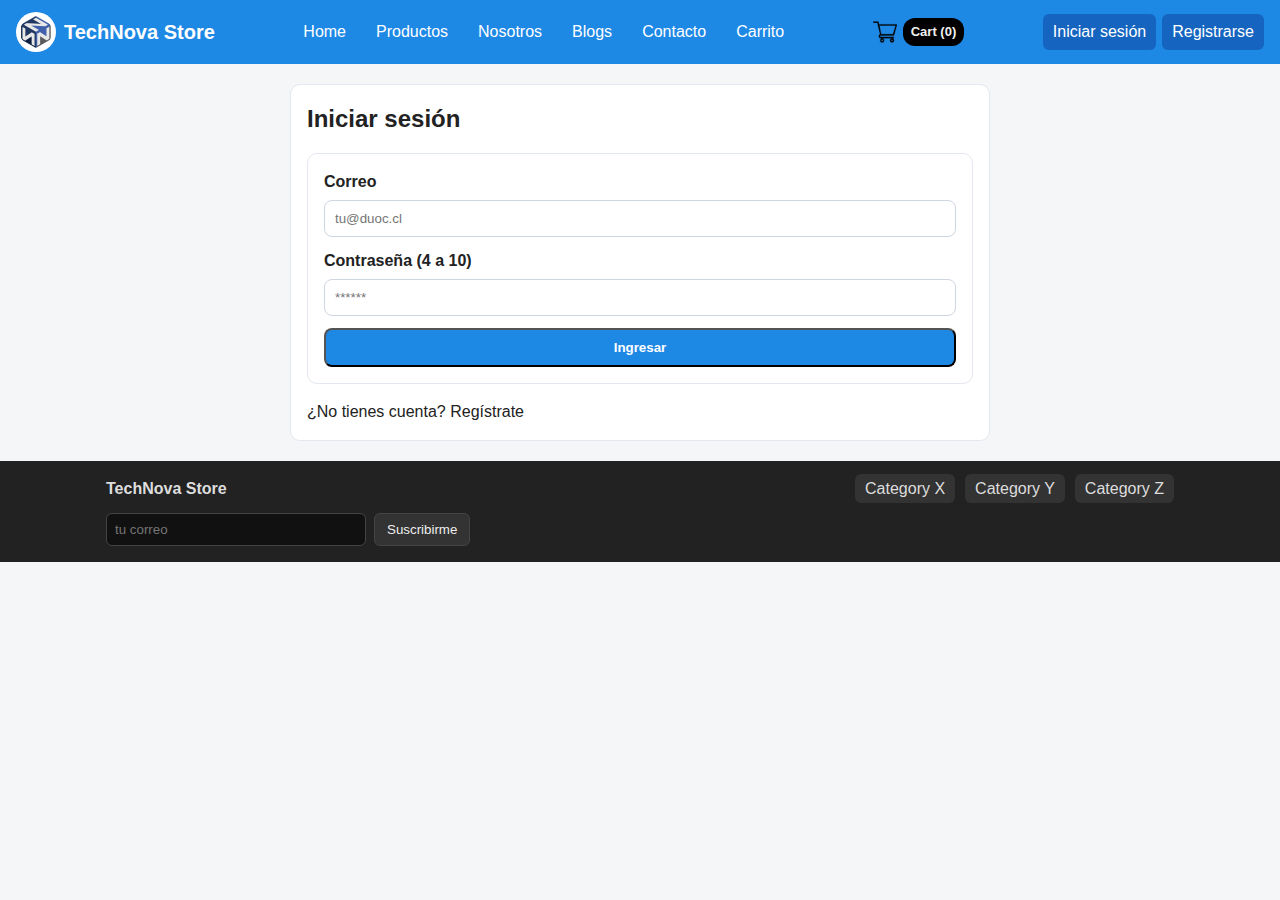
<file: admin.html>
<!DOCTYPE html>
<html lang="es">
<head>
  <meta charset="UTF-8"><meta name="viewport" content="width=device-width, initial-scale=1">
  <title>Administrador | TechNova</title>
  <link rel="stylesheet" href="css/styles.css">
</head>
<body>

  <header>
    <div class="logo"><img src="images/logo-tehnova.png" alt="Logo TechNova"><h1>Admin TechNova</h1></div>
    <nav aria-label="Menú principal">
      <ul class="menu">
        <li><a href="index.html">Tienda</a></li>
        <li><a class="activo" href="admin.html">Administrador</a></li>
        <li><a href="carrito.html">Carrito</a></li>
      </ul>
    </nav>
    <div class="carrito" aria-hidden="true"><img src="images/carrito-de-compras.png" alt=""><span>Admin</span></div>
    <div class="cuenta" id="cuenta" aria-label="Cuenta"></div>
  </header>

  <main class="admin">
    <aside class="admin-menu">
      <h3>Menú</h3>
      <ul>
        <li><a href="#productos">Productos</a></li>
        <li><a href="#usuarios">Usuarios</a></li>
        <li><a href="#pedidos">Pedidos</a></li>
      </ul>
    </aside>

    <section class="admin-content">
      <h2>Panel de administración</h2>
      <p class="sub">Gestiona productos, usuarios y pedidos generados en la tienda.</p>

      <!-- Productos -->
      <article id="productos" class="admin-box">
        <h3>Productos</h3>

        <h4>Listado</h4>
        <div id="admin-products" class="tabla"></div>

        <h4>Nuevo / Editar</h4>
        <form id="form-producto" class="form form-grid" action="#">
          <div class="campo"><label for="p-codigo">Código</label><input id="p-codigo" type="text" placeholder="P-003"></div>
          <div class="campo"><label for="p-nombre">Nombre</label><input id="p-nombre" type="text" placeholder="Nombre"></div>
          <div class="campo"><label for="p-precio">Precio</label><input id="p-precio" type="number" step="1" placeholder="0"></div>
          <div class="campo"><label for="p-stock">Stock</label><input id="p-stock" type="number" placeholder="0"></div>
          <div class="campo"><label for="p-categoria">Categoría</label>
            <select id="p-categoria"><option>Accesorios</option><option>Audio</option><option>Notebook</option></select>
          </div>
          <button class="btn btn-primario" type="submit">Guardar producto</button>
        </form>
      </article>

      <!-- Usuarios -->
      <article id="usuarios" class="admin-box">
        <h3>Usuarios</h3>

        <h4>Listado</h4>
        <div id="admin-users" class="tabla"></div>

        <h4>Nuevo</h4>
        <form id="form-usuario" class="form form-grid" action="#">
          <div class="campo"><label for="u-run">RUN</label><input id="u-run" type="text" placeholder="19011022K"></div>
          <div class="campo"><label for="u-nombre">Nombre</label><input id="u-nombre" type="text" placeholder="Nombre"></div>
          <div class="campo"><label for="u-apellidos">Apellidos</label><input id="u-apellidos" type="text" placeholder="Apellidos"></div>
          <div class="campo"><label for="u-correo">Correo</label><input id="u-correo" type="email" placeholder="tu@duoc.cl"></div>
          <div class="campo"><label for="u-tipo">Tipo de usuario</label>
            <select id="u-tipo"><option>Administrador</option><option>Vendedor</option><option>Cliente</option></select>
          </div>
          <button class="btn btn-primario" type="submit">Guardar usuario</button>
        </form>
      </article>

      <!-- Pedidos -->
      <article id="pedidos" class="admin-box">
        <h3>Pedidos</h3>
        <div id="admin-orders" class="tabla"></div>
      </article>
    </section>
  </main>

  <footer>
    <div class="inner">
      <h3 class="footer-brand">TechNova Store</h3>
      <nav aria-label="Categorías"><ul class="footer-links"><li><a href="categoryx.html">Category X</a></li><li><a href="categoryy.html">Category Y</a></li><li><a href="categoryz.html">Category Z</a></li></ul></nav>
      <form class="suscripcion" action="#"><label class="sr-only" for="email">Suscríbete</label><input id="email" type="email" placeholder="tu correo" required><button>Suscribirme</button></form>
    </div>
  </footer>

  <script src="js/app.js"></script>
</body>
</html>
</file>
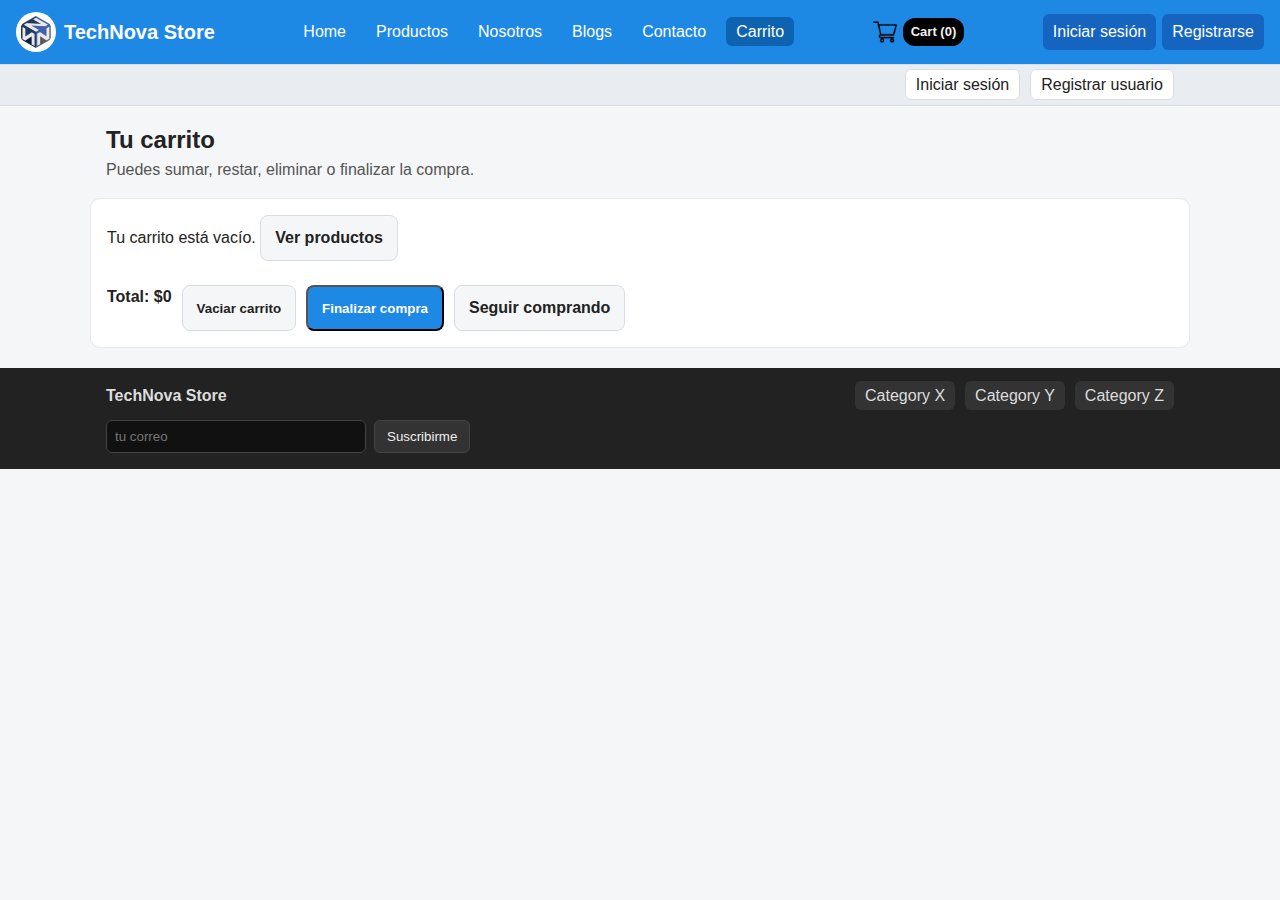
<file: carrito.html>
<!DOCTYPE html>
<html lang="es">
<head>
  <meta charset="UTF-8"><meta name="viewport" content="width=device-width, initial-scale=1">
  <title>Carrito | TechNova</title>
  <link rel="stylesheet" href="css/styles.css">
</head>
<body>

  <header>
    <div class="logo"><img src="images/logo-tehnova.png" alt="Logo TechNova"><h1>TechNova Store</h1></div>
    <nav aria-label="Menú principal">
      <ul class="menu">
        <li><a href="index.html">Home</a></li>
        <li><a href="productos.html">Productos</a></li>
        <li><a href="nosotros.html">Nosotros</a></li>
        <li><a href="blogs.html">Blogs</a></li>
        <li><a href="contacto.html">Contacto</a></li>
        <li><a class="activo" href="carrito.html">Carrito</a></li>
      </ul>
    </nav>
    <div class="carrito"><img src="images/carrito-de-compras.png" alt="Carrito"><span aria-live="polite">Cart (0)</span></div>
    <div class="cuenta" id="cuenta" aria-label="Cuenta"></div>
  </header>

  <nav class="nav-secundario" aria-label="Accesos de usuario">
    <ul><li><a href="iniciarSesion.html">Iniciar sesión</a></li><li><a href="registrarUsuario.html">Registrar usuario</a></li></ul>
  </nav>

  <main>
    <section class="seccion-titulo"><h2>Tu carrito</h2><p class="sub">Puedes sumar, restar, eliminar o finalizar la compra.</p></section>

    <section class="form" style="max-width:1100px">
      <p id="cart-empty" style="display:none">Tu carrito está vacío. <a class="btn btn-secundario" href="productos.html">Ver productos</a></p>

      <div class="tabla cart" id="cart-table" style="display:none">
        <div class="t-row t-head"><span>Producto</span><span>Precio</span><span>Cantidad</span><span>Subtotal</span><span>Acciones</span></div>
        <div id="cart-body"></div>
      </div>

      <div class="detalle-btns" style="margin-top:12px; display:flex; gap:10px; flex-wrap:wrap">
        <strong>Total: <span id="cart-total">$0</span></strong>
        <button id="cart-clear" class="btn btn-secundario" type="button">Vaciar carrito</button>
        <button id="cart-checkout" class="btn btn-primario" type="button">Finalizar compra</button>
        <a class="btn btn-secundario" href="productos.html">Seguir comprando</a>
      </div>

      <!-- Recibo / Comprobante -->
      <div id="receipt" style="display:none; margin-top:16px"></div>
    </section>
  </main>

  <footer>
    <div class="inner">
      <h3 class="footer-brand">TechNova Store</h3>
      <nav aria-label="Categorías"><ul class="footer-links"><li><a href="categoryx.html">Category X</a></li><li><a href="categoryy.html">Category Y</a></li><li><a href="categoryz.html">Category Z</a></li></ul></nav>
      <form class="suscripcion" action="#"><label class="sr-only" for="email">Suscríbete</label><input id="email" type="email" placeholder="tu correo" required><button>Suscribirme</button></form>
    </div>
  </footer>

  <script src="js/app.js"></script>
</body>
</html>
</file>
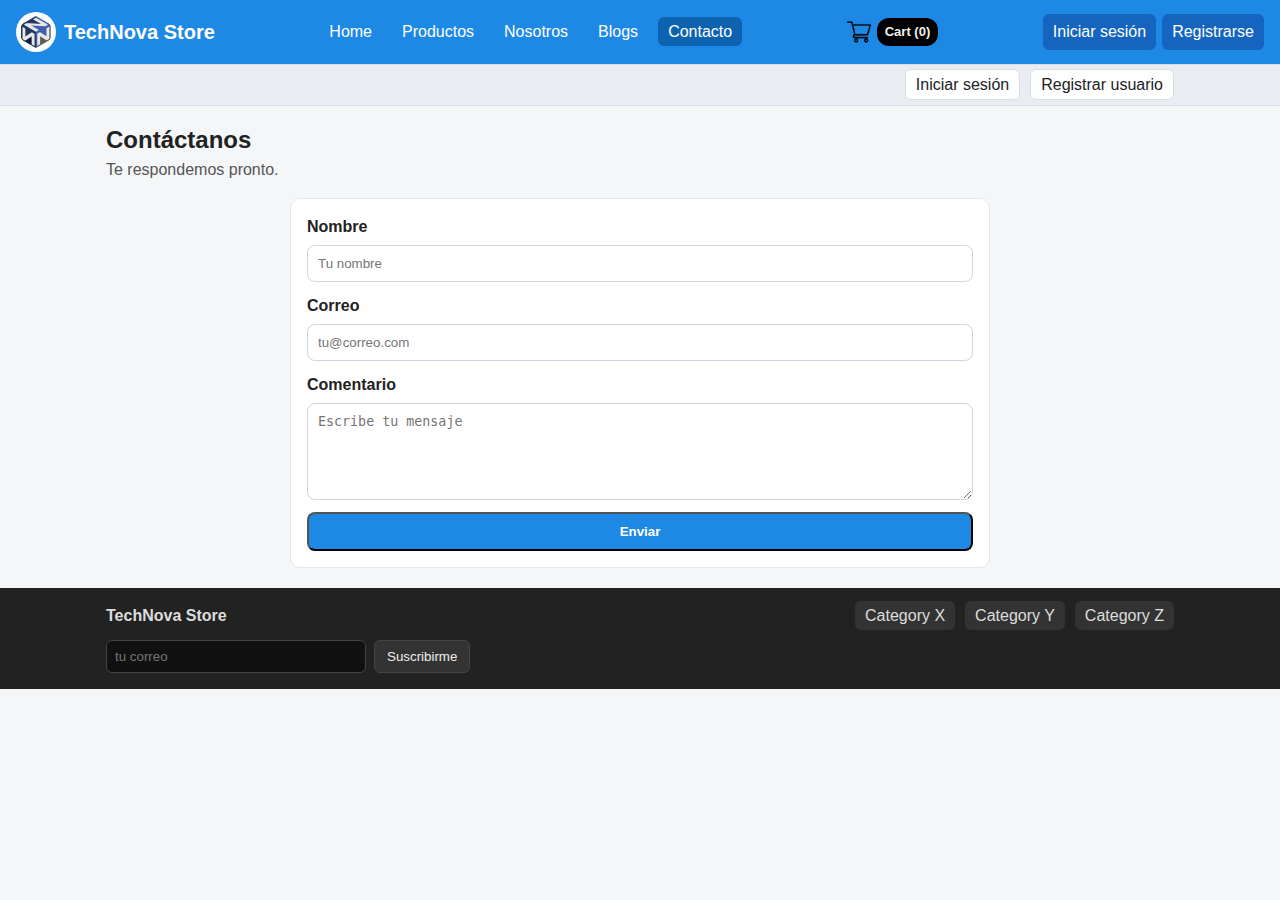
<file: contacto.html>
<!DOCTYPE html>
<html lang="es">
<head>
  <meta charset="UTF-8"><meta name="viewport" content="width=device-width, initial-scale=1">
  <title>Contacto | TechNova</title>
  <link rel="stylesheet" href="css/styles.css">
</head>
<body>

  <header>
    <div class="logo"><img src="images/logo-tehnova.png" alt="Logo TechNova"><h1>TechNova Store</h1></div>
    <nav aria-label="Menú principal"><ul class="menu">
      <li><a href="index.html">Home</a></li>
      <li><a href="productos.html">Productos</a></li>
      <li><a href="nosotros.html">Nosotros</a></li>
      <li><a href="blogs.html">Blogs</a></li>
      <li><a class="activo" href="contacto.html">Contacto</a></li>
    </ul></nav>
    <div class="carrito"><img src="images/carrito-de-compras.png" alt="Carrito"><span>Cart (0)</span></div>
    <div class="cuenta" id="cuenta" aria-label="Cuenta"></div>
  </header>

  <nav class="nav-secundario" aria-label="Accesos de usuario">
    <ul><li><a href="iniciarSesion.html">Iniciar sesión</a></li><li><a href="registrarUsuario.html">Registrar usuario</a></li></ul>
  </nav>

  <main>
    <section class="seccion-titulo"><h2>Contáctanos</h2><p class="sub">Te respondemos pronto.</p></section>

    <!-- Formulario simple; las validaciones vienen después con JS -->
    <form class="form" action="#" method="post">
      <div class="campo">
        <label for="c-nombre">Nombre</label>
        <input id="c-nombre" type="text" placeholder="Tu nombre">
      </div>

      <div class="campo">
        <label for="c-correo">Correo</label>
        <input id="c-correo" type="email" placeholder="tu@correo.com">
      </div>

      <div class="campo">
        <label for="c-comentario">Comentario</label>
        <textarea id="c-comentario" rows="5" placeholder="Escribe tu mensaje"></textarea>
      </div>

      <button class="btn btn-primario" type="submit">Enviar</button>
    </form>
  </main>

  <footer>
    <div class="inner">
      <h3 class="footer-brand">TechNova Store</h3>
      <nav aria-label="Categorías"><ul class="footer-links"><li><a href="categoryx.html">Category X</a></li><li><a href="categoryy.html">Category Y</a></li><li><a href="categoryz.html">Category Z</a></li></ul></nav>
      <form class="suscripcion" action="#"><label class="sr-only" for="email">Suscríbete</label><input id="email" type="email" placeholder="tu correo" required><button>Suscribirme</button></form>
    </div>
  </footer>
  <script src="js/app.js"></script>

</body>
</html>
</file>
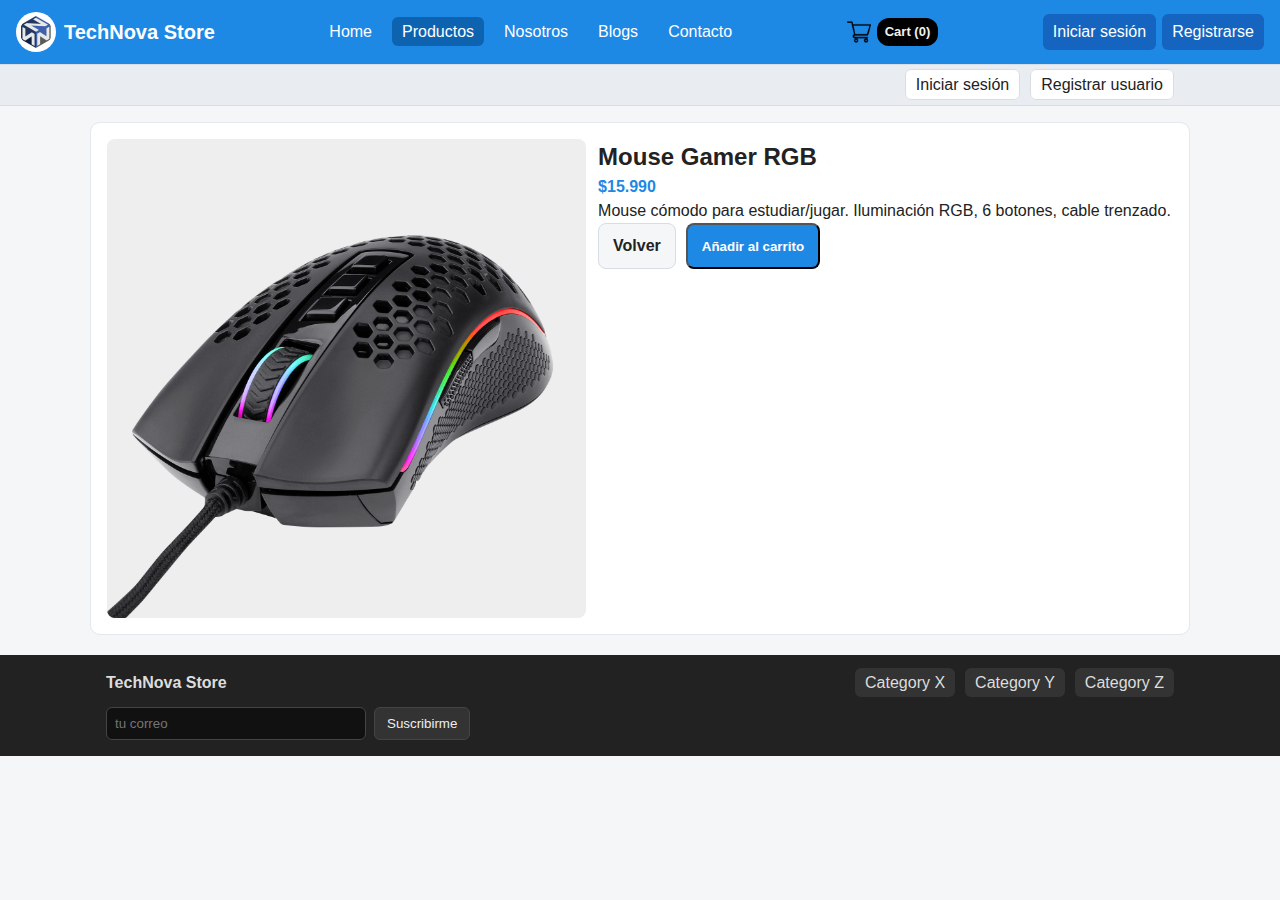
<file: detalleProducto.html>
<!DOCTYPE html>
<html lang="es">
<head>
  <meta charset="UTF-8">
  <meta name="viewport" content="width=device-width, initial-scale=1">
  <title>Detalle de producto | TechNova</title>
  <link rel="stylesheet" href="css/styles.css">
</head>
<body>

  <!-- Header -->
  <header>
    <div class="logo">
      <img src="images/logo-tehnova.png" alt="Logo TechNova">
      <h1>TechNova Store</h1>
    </div>
    <nav aria-label="Menú principal">
      <ul class="menu">
        <li><a href="index.html">Home</a></li>
        <li><a class="activo" href="productos.html">Productos</a></li>
        <li><a href="nosotros.html">Nosotros</a></li>
        <li><a href="blogs.html">Blogs</a></li>
        <li><a href="contacto.html">Contacto</a></li>
      </ul>
    </nav>
    <div class="carrito"><img src="images/carrito-de-compras.png" alt="Carrito"><span>Cart (0)</span></div>
    <div class="cuenta" id="cuenta" aria-label="Cuenta"></div>
  </header>

  <!-- Accesos -->
  <nav class="nav-secundario" aria-label="Accesos de usuario">
    <ul>
      <li><a href="iniciarSesion.html">Iniciar sesión</a></li>
      <li><a href="registrarUsuario.html">Registrar usuario</a></li>
    </ul>
  </nav>

  <main>
    <!-- Layout del detalle (apilado en móvil, 2 columnas en >=700px) -->
    <section class="detalle">
      <div class="detalle-img">
        <img src="images/mouse.png" alt="Mouse Gamer RGB">
      </div>
      <div class="detalle-info">
        <h2>Mouse Gamer RGB</h2>
        <p class="precio">$15.990</p>
        <p>Mouse cómodo para estudiar/jugar. Iluminación RGB, 6 botones, cable trenzado.</p>
        <div class="detalle-btns">
          <a class="btn btn-secundario" href="productos.html">Volver</a>

          <!-- Botón que añade al carrito (con data-*) -->
          <button class="btn btn-primario btn-add" type="button"
                  data-id="P001" data-name="Mouse Gamer RGB" data-price="15990">
            Añadir al carrito
          </button>
        </div>
      </div>
    </section>
  </main>

  <!-- Footer -->
  <footer>
    <div class="inner">
      <h3 class="footer-brand">TechNova Store</h3>
      <nav aria-label="Categorías">
        <ul class="footer-links">
          <li><a href="categoryx.html">Category X</a></li>
          <li><a href="categoryy.html">Category Y</a></li>
          <li><a href="categoryz.html">Category Z</a></li>
        </ul>
      </nav>
      <form class="suscripcion" action="#" method="post">
        <label class="sr-only" for="email">Suscríbete</label>
        <input id="email" type="email" placeholder="tu correo" required>
        <button type="submit">Suscribirme</button>
      </form>
    </div>
  </footer>

  <!-- JS del carrito -->
  <script src="js/app.js"></script>
</body>
</html>
</file>
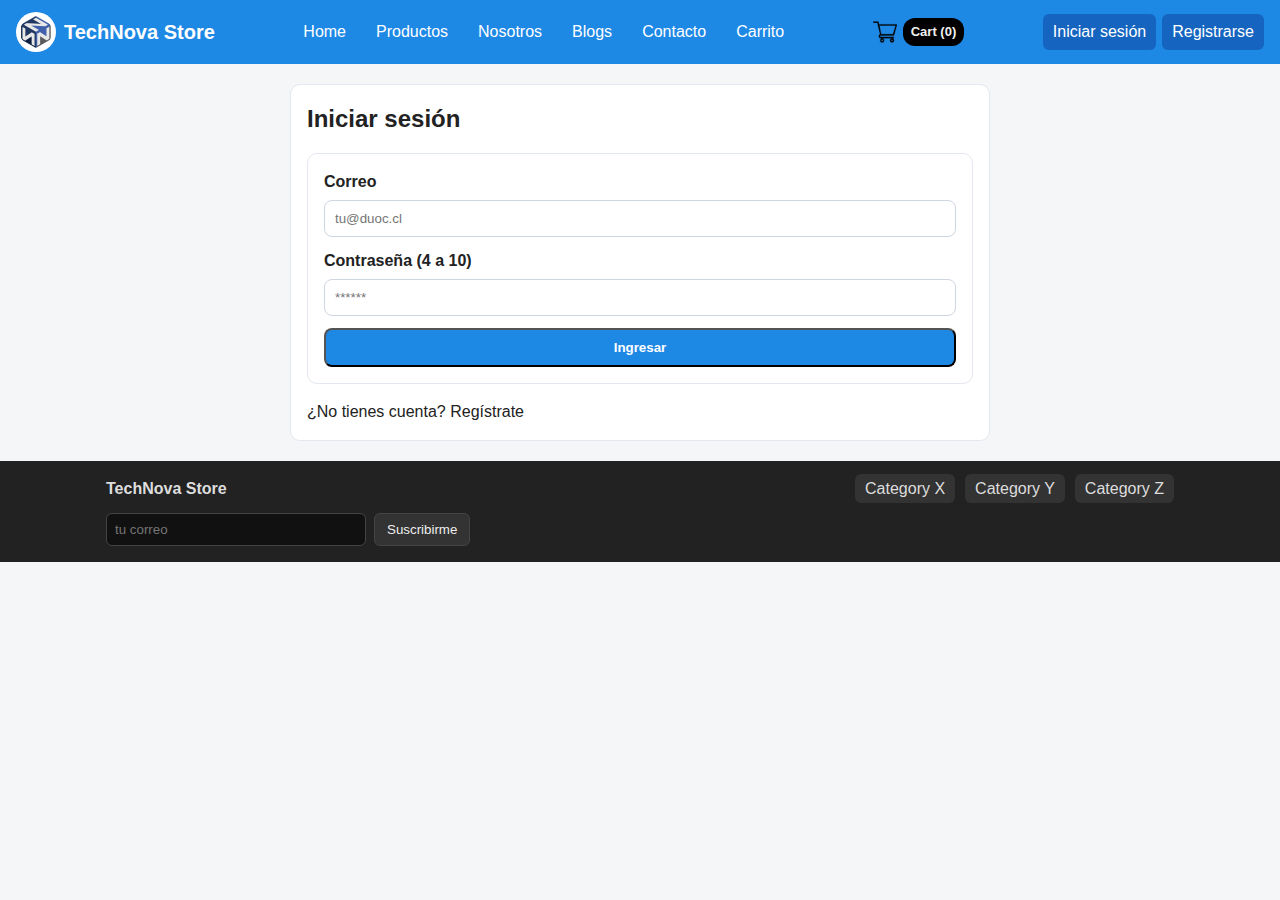
<file: iniciarSesion.html>
<!DOCTYPE html>
<html lang="es">
<head>
  <meta charset="UTF-8"><meta name="viewport" content="width=device-width, initial-scale=1">
  <title>Iniciar sesión | TechNova</title>
  <link rel="stylesheet" href="css/styles.css">
</head>
<body>

  <header>
    <div class="logo"><img src="images/logo-tehnova.png" alt="Logo TechNova"><h1>TechNova Store</h1></div>
    <nav aria-label="Menú principal"><ul class="menu">
      <li><a href="index.html">Home</a></li><li><a href="productos.html">Productos</a></li>
      <li><a href="nosotros.html">Nosotros</a></li><li><a href="blogs.html">Blogs</a></li>
      <li><a href="contacto.html">Contacto</a></li>
      <li><a href="carrito.html">Carrito</a></li>
    </ul></nav>
    <div class="carrito"><img src="images/carrito-de-compras.png" alt="Carrito"><span>Cart (0)</span></div>
    <div class="cuenta" id="cuenta" aria-label="Cuenta"></div>
  </header>

  <main>
    <section class="auth">
      <h2>Iniciar sesión</h2>
      <form class="form" action="#">
        <div class="campo"><label for="l-correo">Correo</label><input id="l-correo" type="email" placeholder="tu@duoc.cl" required></div>
        <div class="campo"><label for="l-pass">Contraseña (4 a 10)</label><input id="l-pass" type="password" minlength="4" maxlength="10" placeholder="******" required></div>
        <button class="btn btn-primario" type="submit">Ingresar</button>
      </form>
      <p class="sub">¿No tienes cuenta? <a href="registrarUsuario.html">Regístrate</a></p>
    </section>
  </main>

  <footer><div class="inner"><h3 class="footer-brand">TechNova Store</h3>
    <nav aria-label="Categorías"><ul class="footer-links"><li><a href="categoryx.html">Category X</a></li><li><a href="categoryy.html">Category Y</a></li><li><a href="categoryz.html">Category Z</a></li></ul></nav>
    <form class="suscripcion" action="#"><label class="sr-only" for="email">Suscríbete</label><input id="email" type="email" placeholder="tu correo" required><button>Suscribirme</button></form>
  </div></footer>

  <script src="js/app.js"></script>
</body>
</html>
</file>
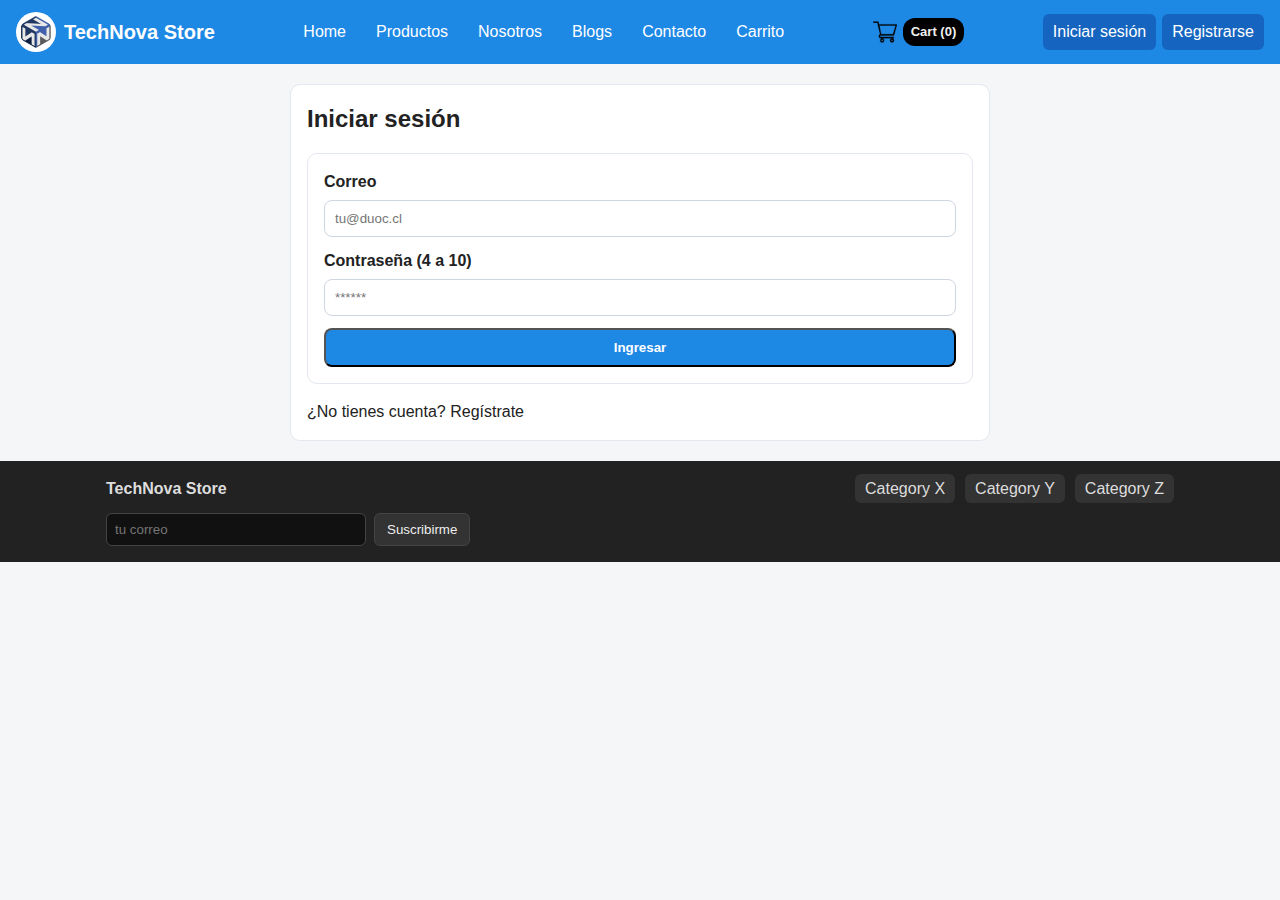
<file: mi-cuenta.html>
<!DOCTYPE html>
<html lang="es">
<head>
  <meta charset="UTF-8"><meta name="viewport" content="width=device-width, initial-scale=1">
  <title>Mi cuenta | TechNova</title>
  <link rel="stylesheet" href="css/styles.css">
</head>
<body>

  <header>
    <div class="logo"><img src="images/logo-tehnova.png" alt="Logo TechNova"><h1>TechNova Store</h1></div>

    <nav aria-label="Menú principal">
      <ul class="menu">
        <li><a href="index.html">Home</a></li>
        <li><a href="productos.html">Productos</a></li>
        <li><a href="nosotros.html">Nosotros</a></li>
        <li><a href="blogs.html">Blogs</a></li>
        <li><a href="contacto.html">Contacto</a></li>
        <li><a href="carrito.html">Carrito</a></li>
        <!-- El link a Admin aparece por JS si el usuario es Admin/Vendedor -->
      </ul>
    </nav>

    <div class="carrito" aria-label="Carrito de compras">
      <img src="images/carrito-de-compras.png" alt="Carrito">
      <span aria-live="polite">Cart (0)</span>
    </div>

    <!-- Sesión / Cuenta -->
    <div class="cuenta" id="cuenta" aria-label="Cuenta"></div>
  </header>

  <nav class="nav-secundario" aria-label="Accesos de usuario">
    <ul>
      <li><a href="iniciarSesion.html">Iniciar sesión</a></li>
      <li><a href="registrarUsuario.html">Registrar usuario</a></li>
    </ul>
  </nav>

  <main>
    <section class="seccion-titulo">
      <h2>Mi cuenta</h2>
      <p class="sub">Datos del perfil e historial de compras.</p>
    </section>

    <section class="form" style="max-width:1100px">
      <!-- Perfil -->
      <article class="profile-box" id="account-profile">
        <!-- Se rellena por JS: nombre, correo, dirección y rol -->
      </article>

      <!-- Pedidos -->
      <article class="admin-box">
        <h3>Mis pedidos</h3>
        <div class="tabla" id="account-orders">
          <!-- Se rellena por JS: n° orden, fecha, total -->
        </div>
      </article>
    </section>
  </main>

  <footer>
    <div class="inner">
      <h3 class="footer-brand">TechNova Store</h3>
      <nav aria-label="Categorías">
        <ul class="footer-links">
          <li><a href="categoryx.html">Category X</a></li>
          <li><a href="categoryy.html">Category Y</a></li>
          <li><a href="categoryz.html">Category Z</a></li>
        </ul>
      </nav>
      <form class="suscripcion" action="#"><label class="sr-only" for="email">Suscríbete</label><input id="email" type="email" placeholder="tu correo" required><button>Suscribirme</button></form>
    </div>
  </footer>

  <script src="js/app.js"></script>
</body>
</html>
</file>
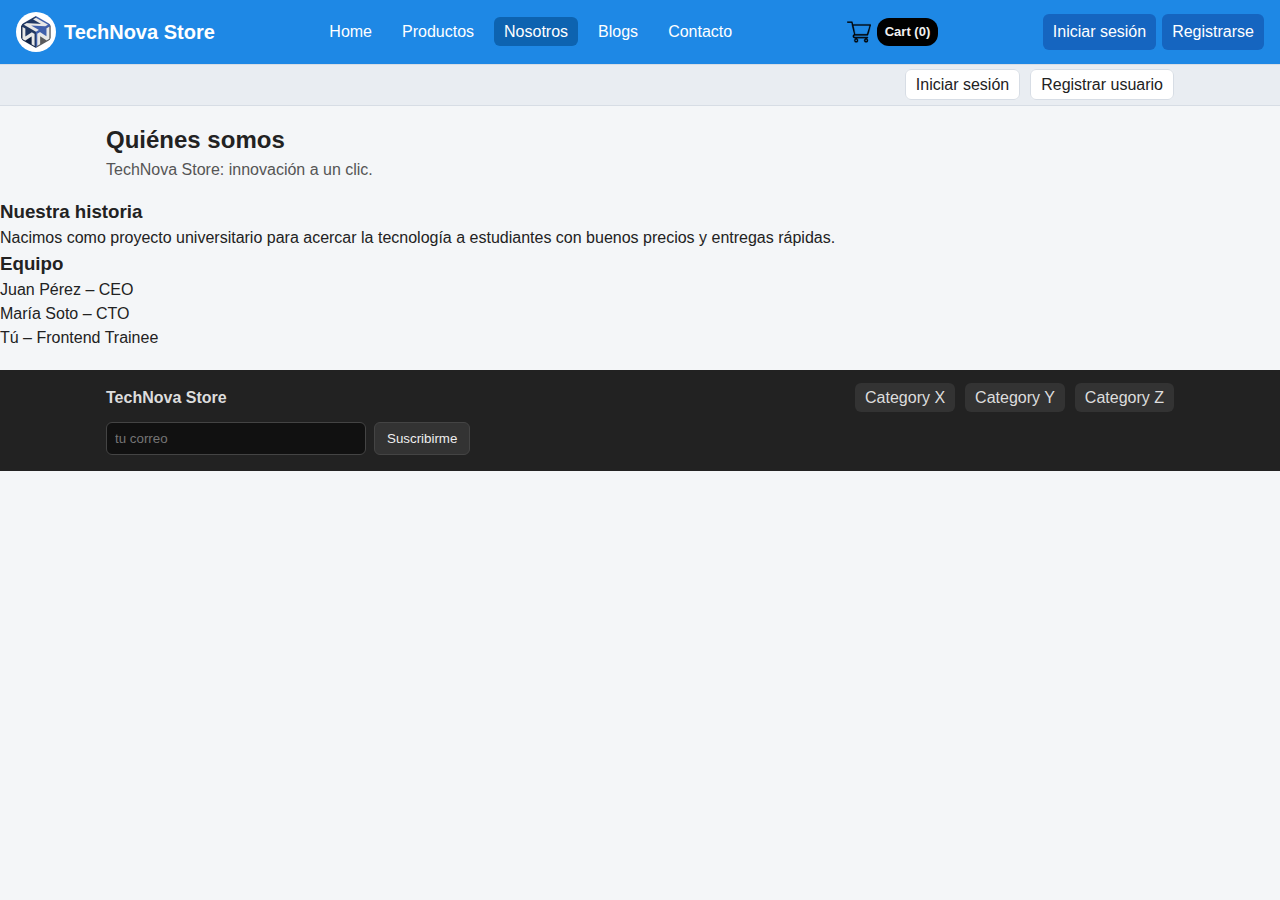
<file: nosotros.html>
<!DOCTYPE html>
<html lang="es">
<head>
  <meta charset="UTF-8">
  <meta name="viewport" content="width=device-width, initial-scale=1">
  <title>Nosotros | TechNova</title>
  <link rel="stylesheet" href="css/styles.css">
</head>
<body>

  <header>
    <div class="logo"><img src="images/logo-tehnova.png" alt="Logo TechNova"><h1>TechNova Store</h1></div>
    <nav aria-label="Menú principal">
      <ul class="menu">
        <li><a href="index.html">Home</a></li>
        <li><a href="productos.html">Productos</a></li>
        <li><a class="activo" href="nosotros.html">Nosotros</a></li>
        <li><a href="blogs.html">Blogs</a></li>
        <li><a href="contacto.html">Contacto</a></li>
      </ul>
    </nav>
    <div class="carrito"><img src="images/carrito-de-compras.png" alt="Carrito"><span>Cart (0)</span></div>
    <div class="cuenta" id="cuenta" aria-label="Cuenta"></div>
  </header>

  <nav class="nav-secundario" aria-label="Accesos de usuario">
    <ul>
      <li><a href="iniciarSesion.html">Iniciar sesión</a></li>
      <li><a href="registrarUsuario.html">Registrar usuario</a></li>
    </ul>
  </nav>

  <main>
    <section class="seccion-titulo">
      <h2>Quiénes somos</h2>
      <p class="sub">TechNova Store: innovación a un clic.</p>
    </section>

    <section class="nosotros">
      <article>
        <h3>Nuestra historia</h3>
        <p>Nacimos como proyecto universitario para acercar la tecnología a estudiantes con buenos precios y entregas rápidas.</p>
      </article>

      <article>
        <h3>Equipo</h3>
        <ul class="lista-simple">
          <li>Juan Pérez – CEO</li>
          <li>María Soto – CTO</li>
          <li>Tú – Frontend Trainee</li>
        </ul>
      </article>
    </section>
  </main>

  <footer>
    <div class="inner">
      <h3 class="footer-brand">TechNova Store</h3>
      <nav aria-label="Categorías"><ul class="footer-links">
        <li><a href="categoryx.html">Category X</a></li>
        <li><a href="categoryy.html">Category Y</a></li>
        <li><a href="categoryz.html">Category Z</a></li>
      </ul></nav>
      <form class="suscripcion" action="#"><label class="sr-only" for="email">Suscríbete</label><input id="email" type="email" placeholder="tu correo" required><button>Suscribirme</button></form>
    </div>
  </footer>
  <script src="js/app.js"></script>


</body>
</html>
</file>
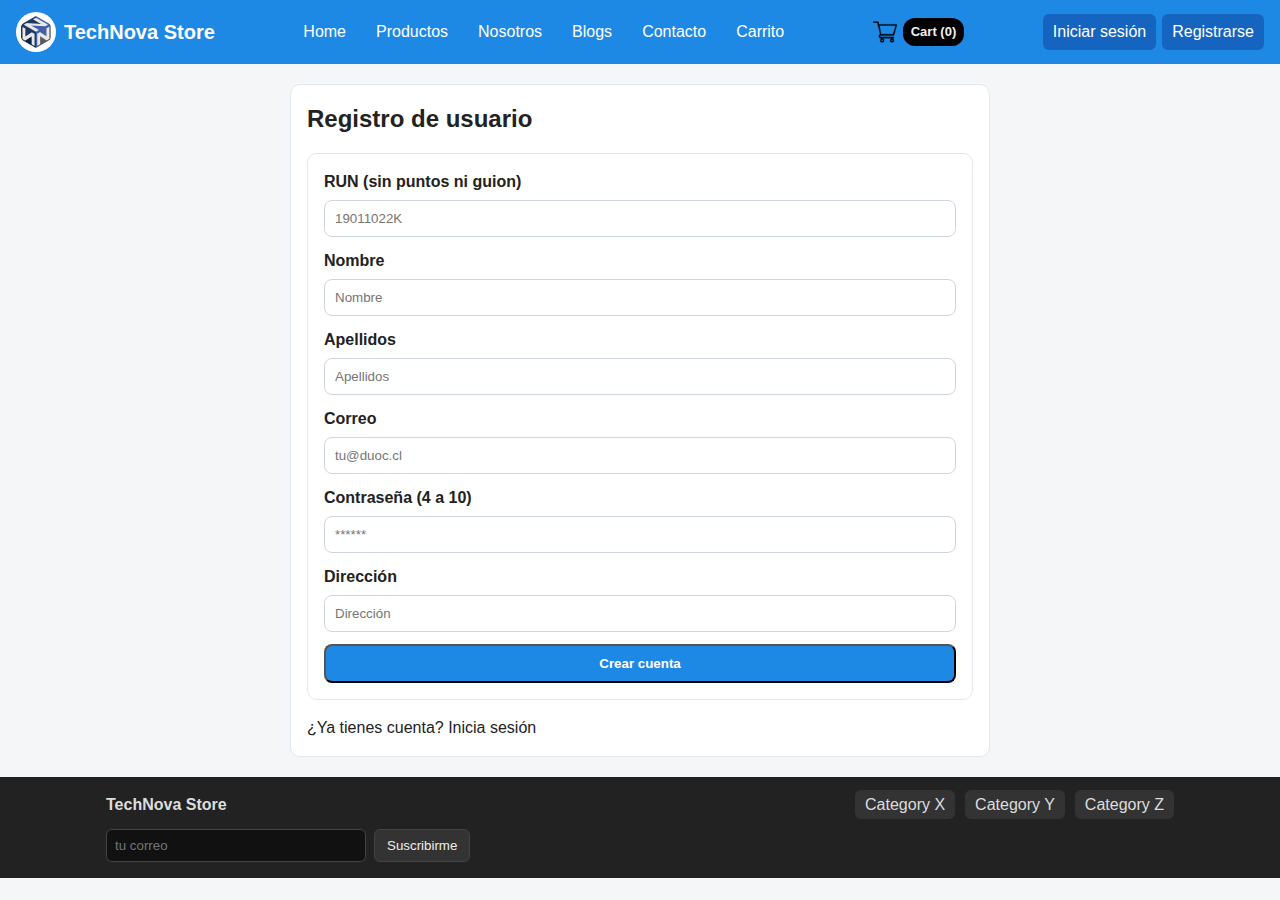
<file: registrarUsuario.html>
<!DOCTYPE html>
<html lang="es">
<head>
  <meta charset="UTF-8"><meta name="viewport" content="width=device-width, initial-scale=1">
  <title>Registrar usuario | TechNova</title>
  <link rel="stylesheet" href="css/styles.css">
</head>
<body>

  <header>
    <div class="logo"><img src="images/logo-tehnova.png" alt="Logo TechNova"><h1>TechNova Store</h1></div>
    <nav aria-label="Menú principal"><ul class="menu">
      <li><a href="index.html">Home</a></li><li><a href="productos.html">Productos</a></li>
      <li><a href="nosotros.html">Nosotros</a></li><li><a href="blogs.html">Blogs</a></li>
      <li><a href="contacto.html">Contacto</a></li>
      <li><a href="carrito.html">Carrito</a></li>
    </ul></nav>
    <div class="carrito"><img src="images/carrito-de-compras.png" alt="Carrito"><span>Cart (0)</span></div>
    <div class="cuenta" id="cuenta" aria-label="Cuenta"></div>
  </header>

  <main>
    <section class="auth">
      <h2>Registro de usuario</h2>
      <form class="form" action="#">
        <div class="campo"><label for="r-run">RUN (sin puntos ni guion)</label><input id="r-run" type="text" placeholder="19011022K" required></div>
        <div class="campo"><label for="r-nombre">Nombre</label><input id="r-nombre" type="text" placeholder="Nombre" required></div>
        <div class="campo"><label for="r-apellidos">Apellidos</label><input id="r-apellidos" type="text" placeholder="Apellidos" required></div>
        <div class="campo"><label for="r-correo">Correo</label><input id="r-correo" type="email" placeholder="tu@duoc.cl" required></div>
        <div class="campo"><label for="r-pass">Contraseña (4 a 10)</label><input id="r-pass" type="password" minlength="4" maxlength="10" placeholder="******" required></div>
        <div class="campo"><label for="r-direccion">Dirección</label><input id="r-direccion" type="text" placeholder="Dirección" required></div>
        <button class="btn btn-primario" type="submit">Crear cuenta</button>
      </form>
      <p class="sub">¿Ya tienes cuenta? <a href="iniciarSesion.html">Inicia sesión</a></p>
    </section>
  </main>

  <footer><div class="inner"><h3 class="footer-brand">TechNova Store</h3>
    <nav aria-label="Categorías"><ul class="footer-links"><li><a href="categoryx.html">Category X</a></li><li><a href="categoryy.html">Category Y</a></li><li><a href="categoryz.html">Category Z</a></li></ul></nav>
    <form class="suscripcion" action="#"><label class="sr-only" for="email">Suscríbete</label><input id="email" type="email" placeholder="tu correo" required><button>Suscribirme</button></form>
  </div></footer>

  <script src="js/app.js"></script>
</body>
</html>
</file>
<file: css/styles.css>
/* 
   BASE (mobile-first)
   - Reset mínimo y tipografía simple
   - Todo parte pensando en celular y luego mejoro con media queries
 */
*{ box-sizing:border-box; margin:0; padding:0; }
body{
  font-family: Arial, Helvetica, sans-serif;
  background:#f4f6f8;   /* gris muy claro para contraste */
  color:#222;           /* texto oscuro, fácil de leer */
  line-height:1.5;
}
img{ max-width:100%; display:block; } /* imágenes no se salen del contenedor */
ul{ list-style:none; }                 /* quito viñetas por defecto */
a{ text-decoration:none; color:inherit; } /* links sin subrayado */

/* 
   HEADER (logo + menú + carrito)
   - Flex para alinear horizontal
   - flex-wrap permite que baje a dos líneas en pantallas chicas
 */
header{
  background:#1e88e5;  /* azul corporativo */
  color:#fff;
  padding:12px 16px;
  display:flex;
  align-items:center;
  justify-content:space-between;
  gap:12px;
  flex-wrap:wrap;      /* móvil: si no cabe, se parte en 2 líneas */
}

/* LOGO (imagen + nombre) */
.logo{ display:flex; align-items:center; gap:8px; }
.logo img{
  width:40px; height:40px;
  border-radius:50%;   /* círculo para verse más “marca” */
  background:#fff; padding:4px;
}
.logo h1{ font-size:20px; }

/* Menú principal */
.menu{ display:flex; gap:10px; flex-wrap:wrap; }
.menu a{
  color:#fff;
  padding:6px 10px;
  border-radius:6px;
}
.menu a:hover{ background:#1565c0; } /* hover más oscuro */
.menu .activo{ background:#0d63b0; }  /* marca la página actual */

/* Carrito (contador lo haremos dinámico con JS después) */
.carrito{ display:flex; align-items:center; gap:6px; }
.carrito img{ width:24px; height:24px; }
.carrito span{
  background:#000;     /* pastilla negra simple */
  color:#f1f1f1;
  font-weight:bold;
  padding:4px 8px;
  border-radius:12px;
  font-size:13px;
}

/* 
   NAV SECUNDARIO (Iniciar sesión / Registrar)
   - Barra separada del header
   - Justificado a la DERECHA (requisito del usuario)
 */
.nav-secundario{
  background:#e9edf2;
  border-top:1px solid #d7dde5;
  border-bottom:1px solid #d7dde5;
}
.nav-secundario ul{
  padding:8px 16px;
  display:flex; gap:10px; flex-wrap:wrap;
  max-width:1100px; margin:0 auto;
  justify-content:flex-end; /* 👉 alinea a la derecha */
}
.nav-secundario a{
  background:#fff;
  border:1px solid #d7dde5;
  padding:6px 10px;
  border-radius:6px;
}
.nav-secundario a:hover{ background:#f7f9fc; }

/* 
   HERO (mensaje + botones + imagen)
   - En móvil: apilado (texto arriba, imagen abajo)
   - En >=700px: 2 columnas (texto | imagen)
 */
.hero{
  max-width:1100px;
  margin:16px auto;
  padding:16px;
  background:#fff;
  border:1px solid #e3e7ee;
  border-radius:10px;

  display:grid;
  gap:14px;               /* móvil: apilado */
}
.hero-texto h2{ font-size:24px; margin-bottom:6px; }
.hero-texto p{ color:#555; margin-bottom:12px; }
.hero-botones{ display:flex; gap:10px; flex-wrap:wrap; }
.btn{
  display:inline-block;
  padding:10px 14px;
  border-radius:8px;
  font-weight:bold;
  text-align:center;
}
.btn-primario{ background:#1e88e5; color:#fff; }
.btn-primario:hover{ background:#1565c0; }
.btn-secundario{ background:#f4f6f8; border:1px solid #d7dde5; color:#222; }
.btn-secundario:hover{ background:#e9edf2; }
.hero-imagen img{ border-radius:8px; }

.productos{
  max-width:1100px;
  margin:16px auto 28px;
  padding:0 16px;

  display:grid;
  gap:12px;
  grid-template-columns: 1fr 1fr; /* 2 columnas en móvil */
}
.card{
  background:#fff;
  border:1px solid #e3e7ee;
  border-radius:10px;
  padding:10px;
  display:flex;
  flex-direction:column;
  gap:8px;
}
.card img{
  width:100%;
  height:150px;       /* alto fijo para que todas las cards se vean parejas */
  object-fit:cover;   /* recorta imagen conservando proporción */
  background:#eee;
  border-radius:8px;
}
.card h3{ font-size:16px; }
.precio{ color:#1e88e5; font-weight:bold; }
.btn-negro{
  background:#111; color:#fff;
  padding:8px 10px;
  border-radius:6px;
  margin-top:auto;    /* botón pegado abajo */
}
.btn-negro:hover{ background:#333; }

/* 
   FOOTER (grid ordenado)
   - Desktop: 2 columnas [brand | links] y la suscripción debajo de brand
   - Móvil: apilado y centrado
 */
footer{
  background:#222; color:#ddd; margin-top:20px;
}
footer .inner{
  width:100%;
  max-width:1100px;
  margin:0 auto;
  padding:16px;

  display:grid; gap:12px;
  grid-template-columns: 1fr auto;
  grid-template-areas:
    "brand links"
    "form  links";
  align-items:center;
}
.footer-brand{ grid-area: brand; font-size:16px; }

/* Links a la derecha */
.footer-links{
  grid-area: links;
  display:flex; gap:10px; flex-wrap:wrap;
  justify-content:flex-end;   /* 👉 a la derecha */
}
.footer-links a{ background:#333; padding:6px 10px; border-radius:6px; }
.footer-links a:hover{ background:#444; }

/* Formulario de suscripción debajo de la marca */
.suscripcion{
  grid-area: form;
  display:flex; gap:8px; flex-wrap:wrap;
}
.suscripcion input{
  width:260px; max-width:100%;
  padding:8px;
  border-radius:6px;
  border:1px solid #444;
  background:#111; color:#eee;
}
.suscripcion button{
  padding:8px 12px;
  border-radius:6px;
  border:1px solid #444;
  background:#333; color:#eee;
}
.suscripcion button:hover{ background:#3a3a3a; }

/* Accesibilidad: etiqueta “solo para lectores de pantalla” */
.sr-only{
  position:absolute; width:1px; height:1px; overflow:hidden; clip:rect(0,0,0,0);
}

/* Foco visible con teclado (TAB) */
a:focus-visible, button:focus-visible, input:focus-visible{
  outline:2px solid #1e88e5; outline-offset:2px;
}

/* 
   BREAKPOINTS (mejoras progresivas)
 */

/*  700px: el hero pasa a 2 columnas (texto | imagen) */
@media (min-width:700px){
  .hero{
    grid-template-columns: 1.2fr 1fr;
    align-items:center;
  }
}

/*  1000px: productos con 3 columnas */
@media (min-width:1000px){
  .productos{
    grid-template-columns: repeat(3, 1fr);
  }
}

/*  700px: footer apilado y centrado (móvil) */
@media (max-width:700px){
  footer .inner{
    grid-template-columns: 1fr;
    grid-template-areas:
      "brand"
      "links"
      "form";
    text-align:center;
  }
  .footer-links{ justify-content:center; }
  .suscripcion{ justify-content:center; }
}


/*  títulos y texto de sección  */
.seccion-titulo{ max-width:1100px; margin:16px auto; padding:0 16px; }
.seccion-titulo .sub{ color:#555; }

/*  ajustes tarjetas productos  */
.card-acciones{ display:flex; gap:8px; }

/*  detalle producto  */
.detalle{
  max-width:1100px; margin:16px auto; padding:16px;
  background:#fff; border:1px solid #e3e7ee; border-radius:10px;
  display:grid; gap:12px;          /* móvil apilado */
}
.detalle-img img{ border-radius:8px; background:#eee; }
.detalle-info .detalle-btns{ display:flex; gap:10px; flex-wrap:wrap; }

/* en >=700px pongo dos columnas */
@media (min-width:700px){
  .detalle{ grid-template-columns: 1fr 1.2fr; align-items:start; }
}

/*  formularios básicos  */
.form{
  max-width:700px; margin:16px auto; padding:16px;
  background:#fff; border:1px solid #e3e7ee; border-radius:10px;
  display:grid; gap:12px;
}
.campo{ display:grid; gap:6px; }
.campo label{ font-weight:bold; }
.campo input, .campo textarea, .campo select{
  padding:10px; border:1px solid #cfd6e0; border-radius:8px; background:#fff;
}

/* formulario en grilla (admin) */
.form-grid{ grid-template-columns: 1fr 1fr; }
.form-grid .campo{ grid-column: span 1; }
.form-grid .btn{ grid-column: 1 / -1; justify-self:start; }
@media (max-width:700px){ .form-grid{ grid-template-columns: 1fr; } }

/* ===== auth (login/registro) ===== */
.auth{
  max-width:700px; margin:20px auto; padding:16px;
  background:#fff; border:1px solid #e3e7ee; border-radius:10px; text-align:left;
}
.auth > h2{ margin-bottom:8px; }

.tabla{ border:1px solid #e3e7ee; border-radius:10px; overflow:hidden; margin:10px 0 16px; }
.t-row{ display:grid; grid-template-columns: repeat(4, 1fr); }
.t-row > span{ padding:10px; border-bottom:1px solid #eef2f7; }
.t-head > span{ background:#f4f6f8; font-weight:bold; }
@media (max-width:700px){
  .t-row{ grid-template-columns: 1fr 1fr; }
}

.admin{
  max-width:1100px; margin:16px auto; padding:0 16px;
  display:grid; gap:16px;
  grid-template-columns: 220px 1fr;  /* menú | contenido */
}
.admin-menu{
  background:#fff; border:1px solid #e3e7ee; border-radius:10px; padding:12px;
}
.admin-menu h3{ margin-bottom:8px; }
.admin-menu ul{ display:grid; gap:8px; }
.admin-menu a{ background:#f4f6f8; border:1px solid #d7dde5; padding:8px 10px; border-radius:8px; }
.admin-menu a:hover{ background:#e9edf2; }

.admin-content{ display:grid; gap:16px; }
.admin-box{
  background:#fff; border:1px solid #e3e7ee; border-radius:10px; padding:12px;
}

/* móvil: admin apilado */
@media (max-width:800px){
  .admin{ grid-template-columns: 1fr; }
}


/* Carrito: 5 columnas (Producto | Precio | Cantidad | Subtotal | Acciones) */
.tabla.cart .t-row { grid-template-columns: 2fr 1fr 1fr 1fr 1fr; align-items: center; }
.cart-qty { display:flex; align-items:center; gap:6px; }
.cart-actions { display:flex; gap:6px; }

.btn-sm { padding:6px 8px; border-radius:6px; font-size: 14px; }
@media (max-width:700px){
  /* en móvil: 2 columnas para que no se rompa */
  .tabla.cart .t-row { grid-template-columns: 1fr 1fr; }
  .tabla.cart .t-row > span:nth-child(1){ grid-column: 1 / -1; } /* Producto ancho */
}

/*  mensajes de error sencillos (presentación clara)  */
.error-msg{
  color:#c62828;         /* rojo suave */
  font-size: 14px;
  margin-top: 4px;
}
.invalid{
  border-color:#c62828 !important;
  outline: none;
}


/*  Cuenta / Sesión en header  */
.cuenta{
  display:flex; align-items:center; gap:8px; color:#fff; flex-wrap:wrap;
}
.cuenta .user{
  display:flex; align-items:center; gap:6px; background:rgba(0,0,0,.15);
  padding:6px 10px; border-radius:999px;
}
.cuenta .user img{ width:22px; height:22px; border-radius:50%; background:#fff; }
.cuenta .email{ font-size:14px; }
.cuenta .acciones{ display:flex; gap:6px; }
.btn-link{
  background:#1565c0; color:#fff; padding:6px 10px; border-radius:6px;
}
.btn-link:hover{ background:#0d63b0; }


/* Cuenta / Sesión en header */
.cuenta{ display:flex; align-items:center; gap:8px; color:#fff; flex-wrap:wrap; }
.cuenta .user{ display:flex; align-items:center; gap:6px; background:rgba(0,0,0,.15); padding:6px 10px; border-radius:999px; }
.cuenta .user img{ width:22px; height:22px; border-radius:50%; background:#fff; }
.cuenta .email{ font-size:14px; }
.cuenta .acciones{ display:flex; gap:6px; }
.btn-link{ background:#1565c0; color:#fff; padding:6px 10px; border-radius:6px; }
.btn-link:hover{ background:#0d63b0; }

/* Perfil */
.profile-box{ background:#fff; border:1px solid #e3e7ee; border-radius:10px; padding:12px; margin-bottom:12px; }
</file>
